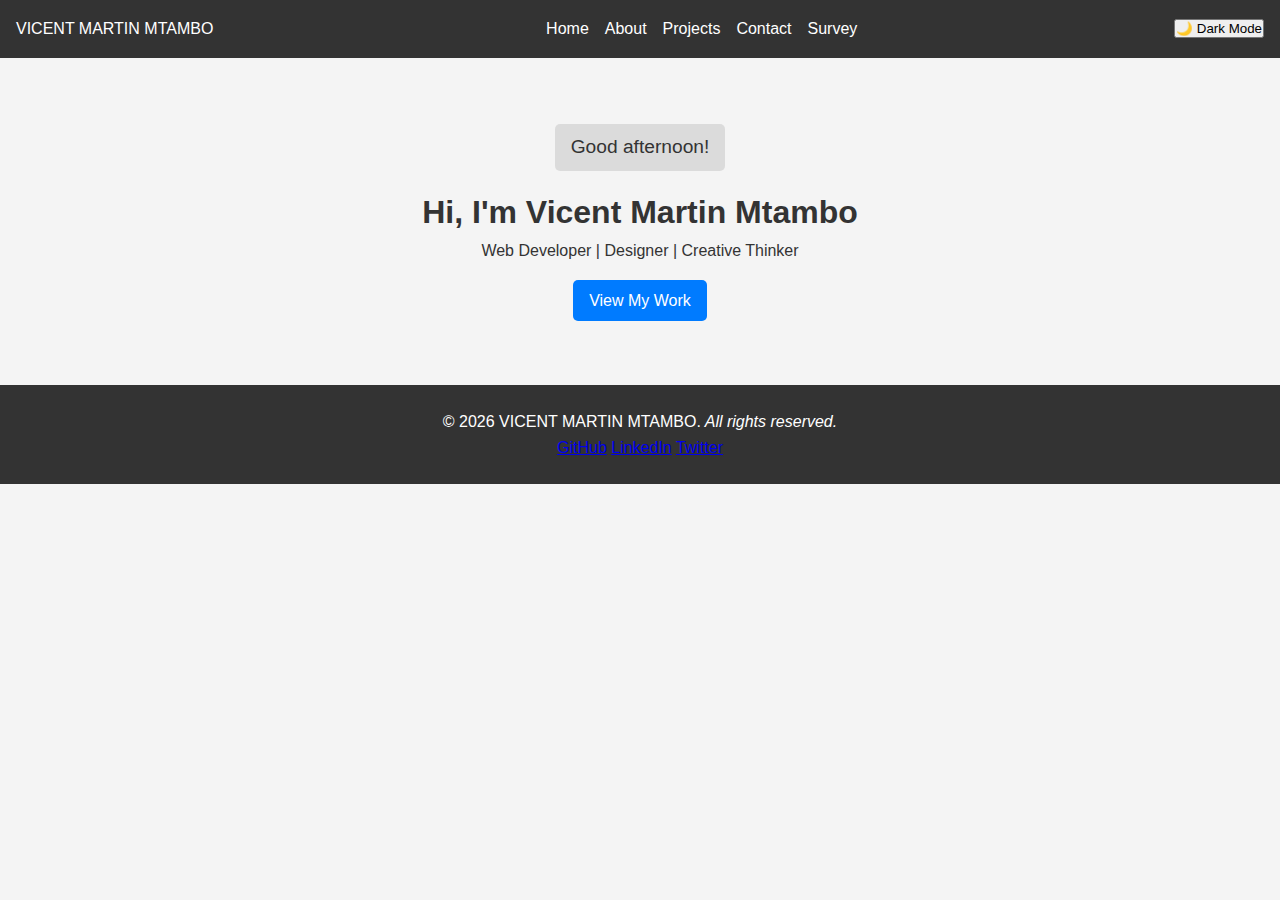
<file: index.html>
<!DOCTYPE html>
<html lang="en">
<head>
    <meta charset="UTF-8">
    <meta name="viewport" content="width=device-width, initial-scale=1.0">
    <title>Vicent Martin Mtambo - Portfolio</title>
    <link rel="stylesheet" href="css/style.css">
</head>
<body>
    <!-- Header -->
    <header>
        <nav>
            <a href="index.html" class="logo">VICENT MARTIN MTAMBO</a>
            <ul>
                <li><a href="index.html">Home</a></li>
                <li><a href="about.html">About</a></li>
                <li><a href="projects.html">Projects</a></li>
                <li><a href="contact.html">Contact</a></li>
                <li><a href="survey.html">Survey</a></li>
            </ul>
            <button id="darkModeToggle">🌙 Dark Mode</button>
        </nav>
    </header>

    <!-- Main Content with Greeting Container -->
    <main>
        <section class="hero">
            <div id="greeting-container"></div> <!-- Added greeting container -->
            <h1>Hi, I'm <span>Vicent Martin Mtambo</span></h1>
            <p>Web Developer | Designer | Creative Thinker</p>
            <a href="projects.html" class="btn">View My Work</a>
        </section>
    </main>

    <!-- Footer -->
    <footer>
        <p>&copy; <span id="current-year"></span> VICENT MARTIN MTAMBO.<i> All rights reserved.</i></p>
        <div class="social-links">
            <a href="#">GitHub</a>
            <a href="#">LinkedIn</a>
            <a href="#">Twitter</a>
        </div>
    </footer>


    <script src="js/script.js"></script>
</body>
</html>
</file>
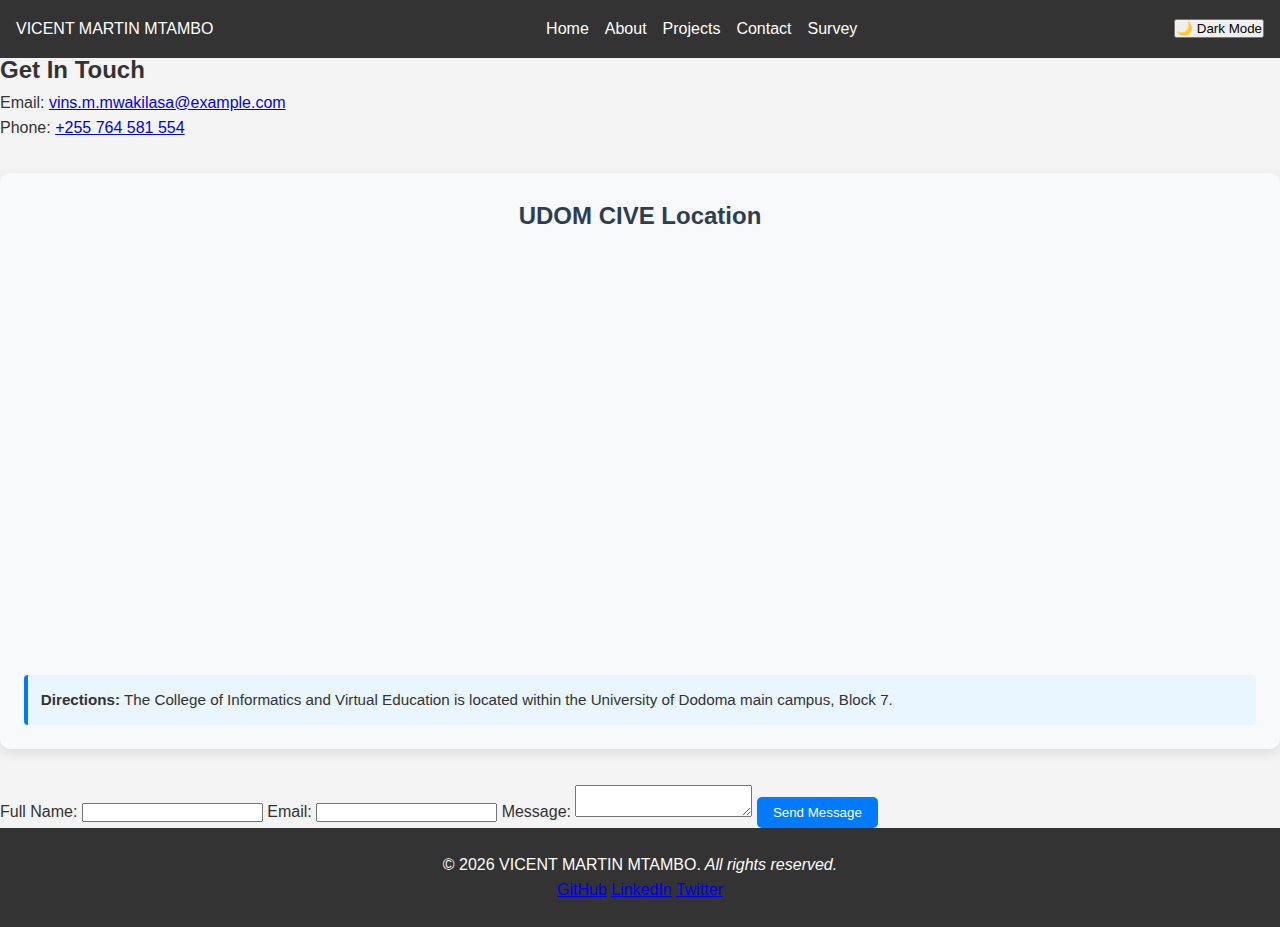
<file: contact.html>
<!DOCTYPE html>
<html lang="en">
<head>
    <meta charset="UTF-8">
    <meta name="viewport" content="width=device-width, initial-scale=1.0">
    <title>Contact - VICENT MARTIN MTAMBO</title>
    <link rel="stylesheet" href="css/style.css">
</head>
<body>
    <header>
        <nav>
            <a href="index.html" class="logo">VICENT MARTIN MTAMBO</a>
            <ul>
                <li><a href="index.html">Home</a></li>
                <li><a href="about.html">About</a></li>
                <li><a href="projects.html">Projects</a></li>
                <li><a href="contact.html">Contact</a></li>
                <li><a href="survey.html">Survey</a></li>
            </ul>
            <button id="darkModeToggle">🌙 Dark Mode</button>
        </nav>
    </header>

    <main>
        <section class="contact">
            <h1>Contact Me</h1>
            
            <div class="contact-container">
                <div class="contact-info">
                    <h2>Get In Touch</h2>
                    <p>Email: <a href="mailto:vins.m.mwakilasa@gmail.com">vins.m.mwakilasa@example.com</a></p>
                    <p>Phone: <a href="tel:+255764581554">+255 764 581 554</a></p>
                    
                    <!-- UDOM CIVE Google Map Iframe -->
                    <div class="map-container">
                        <h3>UDOM CIVE Location</h3>
                        <iframe 
                            src="https://www.google.com/maps/embed?pb=!1m18!1m12!1m3!1d3961.884072161052!2d35.7428267749553!3d-6.822730666369312!2m3!1f0!2f0!3f0!3m2!1i1024!2i768!4f13.1!3m3!1m2!1s0x185d9a3dd0d68a6d%3A0x8e9b5a5a5e5e5e5e!2sUniversity%20of%20Dodoma%20College%20of%20Informatics%20and%20Virtual%20Education%20(CIVE)!5e0!3m2!1sen!2stz!4v1689878901234!5m2!1sen!2stz" 
                            width="100%" 
                            height="400" 
                            style="border:0;" 
                            allowfullscreen="" 
                            loading="lazy" 
                            referrerpolicy="no-referrer-when-downgrade"
                            aria-label="Map of UDOM College of Informatics and Virtual Education">
                        </iframe>
                        <p class="map-directions">
                            <strong>Directions:</strong> The College of Informatics and Virtual Education is located within 
                            the University of Dodoma main campus, Block 7.
                        </p>
                    </div>
                </div>
                
                <form id="contactForm" class="contact-form">
                    <label for="name">Full Name:</label>
                    <input type="text" id="name" required>
                    
                    <label for="email">Email:</label>
                    <input type="email" id="email" required>
                    
                    <label for="message">Message:</label>
                    <textarea id="message" required></textarea>
                    
                    <button type="submit" class="btn">Send Message</button>
                </form>
            </div>
        </section>
    </main>
    <footer>
        <p>&copy; <span id="current-year"></span> VICENT MARTIN MTAMBO.<i> All rights reserved.</i></p>
        <div class="social-links">
            <a href="#">GitHub</a>
            <a href="#">LinkedIn</a>
            <a href="#">Twitter</a>
        </div>
    </footer>

    <script src="js/script.js"></script>
</body>
</html>
</file>
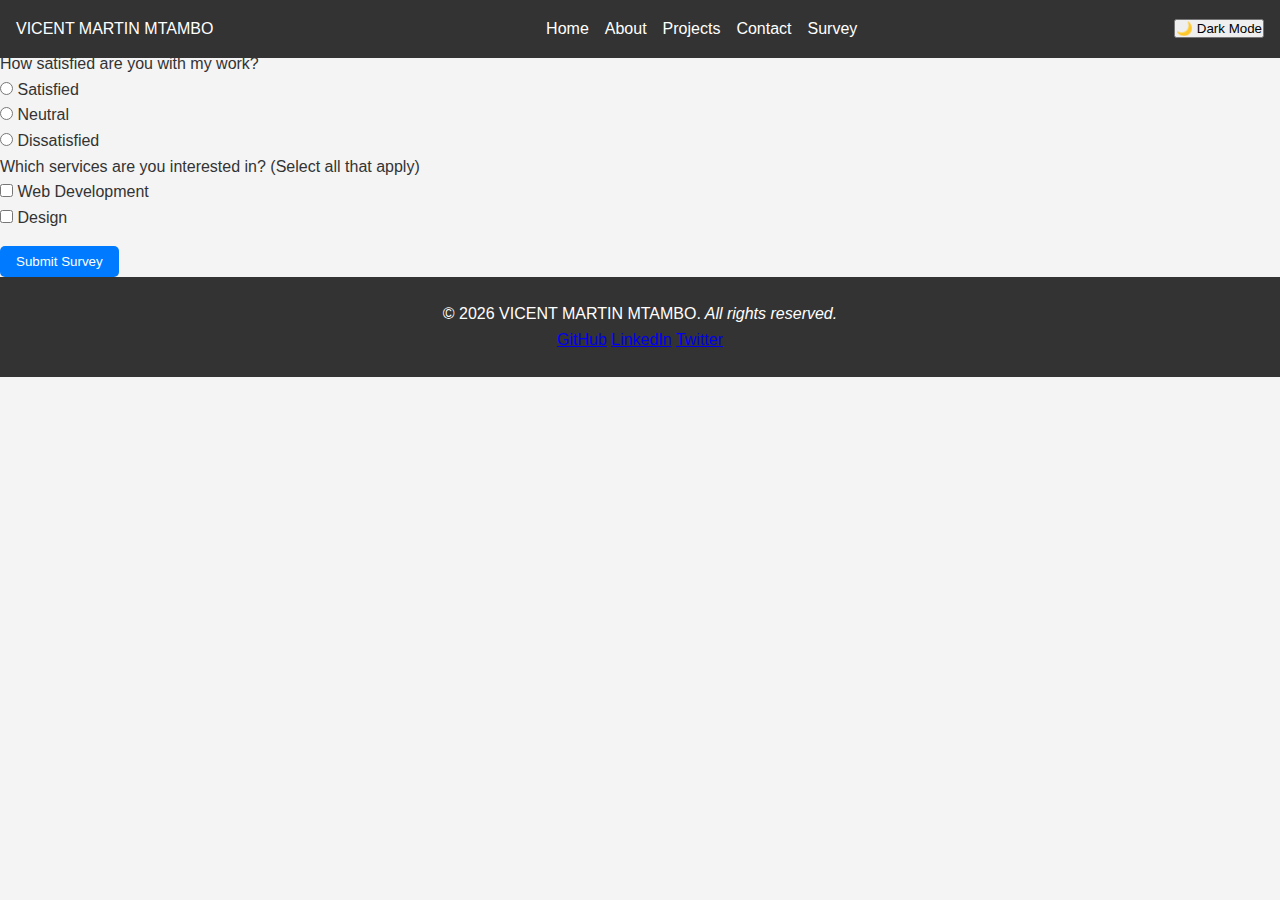
<file: survey.html>
<!DOCTYPE html>
<html lang="en">
<head>
    <meta charset="UTF-8">
    <meta name="viewport" content="width=device-width, initial-scale=1.0">
    <title>Survey - VICENT MARTIN MTAMBO</title>
    <link rel="stylesheet" href="css/style.css">
</head>
<body>
    <header>
        <nav>
            <a href="index.html" class="logo">VICENT MARTIN MTAMBO</a>
            <ul>
                <li><a href="index.html">Home</a></li>
                <li><a href="about.html">About</a></li>
                <li><a href="projects.html">Projects</a></li>
                <li><a href="contact.html">Contact</a></li>
                <li><a href="survey.html">Survey</a></li>
            </ul>
            <button id="darkModeToggle">🌙 Dark Mode</button>
        </nav>
    </header>


    <main>
        <section class="survey">
            <h1>Client Survey</h1>
            <form id="surveyForm">
                <label>How satisfied are you with my work?</label>
                <div>
                    <input type="radio" id="satisfied" name="satisfaction" value="satisfied">
                    <label for="satisfied">Satisfied</label>
                </div>
                <div>
                    <input type="radio" id="neutral" name="satisfaction" value="neutral">
                    <label for="neutral">Neutral</label>
                </div>
                <div>
                    <input type="radio" id="dissatisfied" name="satisfaction" value="dissatisfied">
                    <label for="dissatisfied">Dissatisfied</label>
                </div>

                <label>Which services are you interested in? (Select all that apply)</label>
                <div>
                    <input type="checkbox" id="webdev" name="services" value="webdev">
                    <label for="webdev">Web Development</label>
                </div>
                <div>
                    <input type="checkbox" id="design" name="services" value="design">
                    <label for="design">Design</label>
                </div>

                <button type="submit" class="btn">Submit Survey</button>
            </form>
        </section>
    </main>

    <footer>
        <p>&copy; <span id="current-year"></span> VICENT MARTIN MTAMBO.<i> All rights reserved.</i></p>
        <div class="social-links">
            <a href="#">GitHub</a>
            <a href="#">LinkedIn</a>
            <a href="#">Twitter</a>
        </div>
    </footer>


    <script src="js/script.js"></script>
</body>
</html>
</file>
<file: css/style.css>
/* Basic Reset */
* {
    margin: 0;
    padding: 0;
    box-sizing: border-box;
}

body {
    font-family: Arial, sans-serif;
    line-height: 1.6;
    background: #f4f4f4;
    color: #333;
    transition: background 0.3s, color 0.3s;
}

/* Header */
header {
    background: #333;
    color: #fff;
    padding: 1rem;
    position: fixed;
    width: 100%;
    top: 0;
}

nav {
    display: flex;
    justify-content: space-between;
    align-items: center;
}

nav ul {
    display: flex;
    list-style: none;
}

nav ul li {
    margin-left: 1rem;
}

nav a {
    color: #fff;
    text-decoration:none;
}

/* Greeting Styles */
#greeting-container {
    font-size: 1.2rem;
    margin-bottom: 1rem;
    padding: 0.5rem 1rem;
    background: rgba(0, 0, 0, 0.1);
    border-radius: 5px;
    display: inline-block;
}

/* Hero Section */
.hero {
    text-align: center;
    padding: 4rem 2rem;
    margin-top: 60px;
}

/* Footer */
footer {
    background: #333;
    color: #fff;
    text-align: center;
    padding: 1.5rem;
}

/* Buttons */
.btn {
    display: inline-block;
    background: #007BFF;
    color: #fff;
    padding: 0.5rem 1rem;
    border: none;
    border-radius: 5px;
    text-decoration: none;
    margin-top: 1rem;
}

/* Dark Mode */
body.dark-mode {
    background: #222;
    color: #fff;
}

body.dark-mode #greeting-container {
    background: rgba(255, 255, 255, 0.1);
}

/* Responsive Design */
@media (max-width: 768px) {
    nav ul {
        flex-direction: column;
    }
}
/* Image Map Styles */
.image-map-container {
    text-align: center;
    margin: 2rem 0;
}

.image-map-container img {
    max-width: 100%;
    height: auto;
    border: 2px solid #007BFF;
    border-radius: 8px;
}

/* Map Area Hover Effects */
area {
    cursor: pointer;
    outline: none;
}

/* Google Map Styles */
/* UDOM Map Specific Styles */
.map-container {
    margin: 2rem 0;
    background: #f8f9fa;
    padding: 1.5rem;
    border-radius: 10px;
    box-shadow: 0 4px 12px rgba(0,0,0,0.1);
}

.map-container h3 {
    color: #2c3e50;
    margin-bottom: 1rem;
    font-size: 1.5rem;
    text-align: center;
}

.map-directions {
    margin-top: 1rem;
    padding: 0.8rem;
    background: #e9f5ff;
    border-left: 4px solid #007BFF;
    border-radius: 4px;
    font-size: 0.95rem;
}

/* Dark Mode Adjustments */
body.dark-mode .map-container {
    background: #2c3e50;
}

body.dark-mode .map-container h3 {
    color: #ffffff;
}

body.dark-mode .map-directions {
    background: #34495e;
    border-left-color: #3498db;
    color: #ecf0f1;
}

/* Responsive Adjustments */
@media (max-width: 768px) {
    .image-map-container img {
        width: 100%;
    }
    
    .map-container iframe {
        height: 250px;
    }
}
</file>
